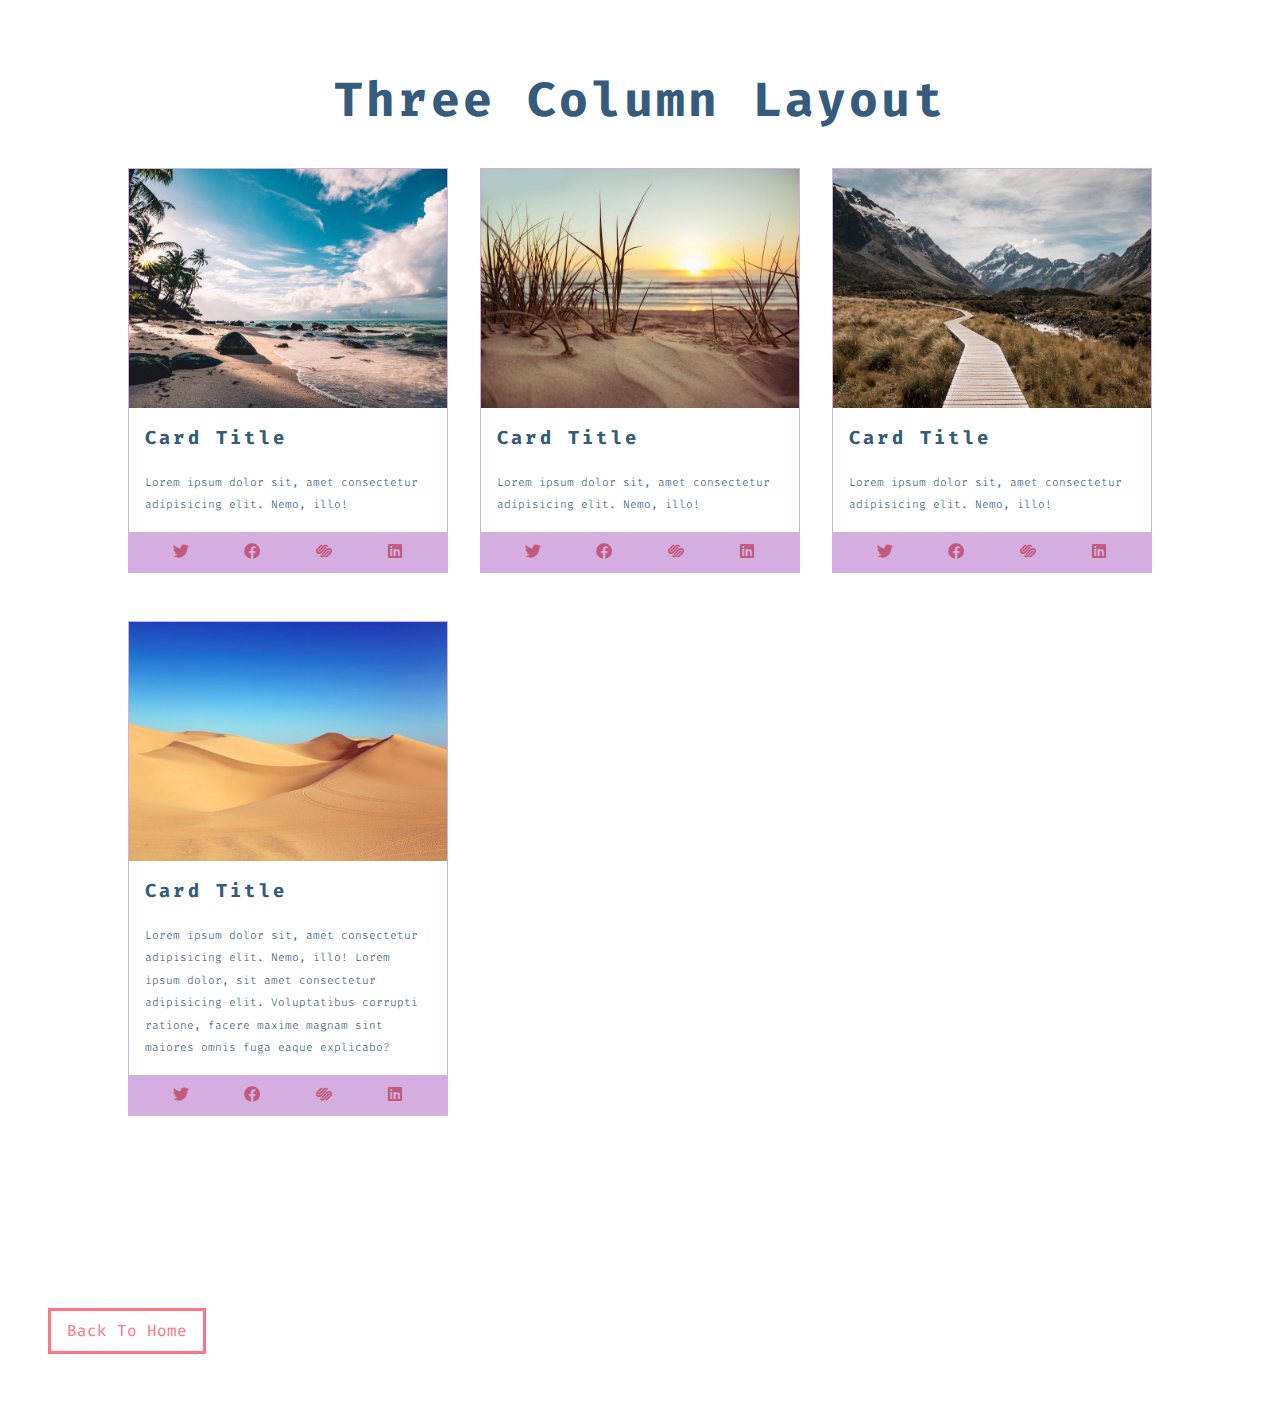
<file: cards.html>
<!DOCTYPE html>
<html lang="en">
  <head>
    <meta charset="UTF-8" />
    <meta http-equiv="X-UA-Compatible" content="IE=edge" />
    <meta name="viewport" content="width=device-width, initial-scale=1.0" />
    <title>Cards</title>
    <!-- google fonts -->
    <link rel="preconnect" href="https://fonts.gstatic.com" />
    <link
      href="https://fonts.googleapis.com/css2?family=Fira+Code:wght@300;400&display=swap"
      rel="stylesheet"
    />
    <!-- fontawesome -->
    <link
      rel="stylesheet"
      href="./fontawesome-free-5.9.0-web/css/all.min.css"
    />
    <!-- styles css -->
    <link rel="stylesheet" href="./styles.css" />
  </head>
  <body>
    <section class="cards">
      <div class="title">
        <h1>three column layout</h1>
      </div>
      <div class="cards-center">
        <!-- single card -->
        <article class="card">
          <img src="./images/size-image-1.jpeg" alt="" />

          <div class="card-info">
            <h3>card title</h3>
            <p>
              Lorem ipsum dolor sit, amet consectetur adipisicing elit. Nemo,
              illo!
            </p>
          </div>
          <!-- card footer -->
          <div class="card-footer">
            <span>
              <a href="https://twitter.com/" target="_blank"
                ><i class="fab fa-twitter"></i
              ></a>
            </span>
            <span>
              <a href="https://facebook.com/" target="_blank"
                ><i class="fab fa-facebook"></i></a
            ></span>
            <span
              ><a href="https://squarespace.com/" target="_blank"
                ><i class="fab fa-squarespace"></i></a
            ></span>
            <span
              ><a href="https://linkedin.com/" target="_blank"
                ><i class="fab fa-linkedin"></i></a
            ></span>
          </div>
        </article>
        <!-- end of single card -->
        <!-- single card -->
        <article class="card">
          <img src="./images/size-image-2.jpeg" alt="" />

          <div class="card-info">
            <h3>card title</h3>
            <p>
              Lorem ipsum dolor sit, amet consectetur adipisicing elit. Nemo,
              illo!
            </p>
          </div>
          <!-- card footer -->
          <div class="card-footer">
            <span>
              <a href="https://twitter.com/" target="_blank"
                ><i class="fab fa-twitter"></i
              ></a>
            </span>
            <span>
              <a href="https://facebook.com/" target="_blank"
                ><i class="fab fa-facebook"></i></a
            ></span>
            <span
              ><a href="https://squarespace.com/" target="_blank"
                ><i class="fab fa-squarespace"></i></a
            ></span>
            <span
              ><a href="https://linkedin.com/" target="_blank"
                ><i class="fab fa-linkedin"></i></a
            ></span>
          </div>
        </article>
        <!-- end of single card -->
        <!-- single card -->
        <article class="card">
          <img src="./images/size-image-3.jpeg" alt="" />

          <div class="card-info">
            <h3>card title</h3>
            <p>
              Lorem ipsum dolor sit, amet consectetur adipisicing elit. Nemo,
              illo!
            </p>
          </div>
          <!-- card footer -->
          <div class="card-footer">
            <span>
              <a href="https://twitter.com/" target="_blank"
                ><i class="fab fa-twitter"></i
              ></a>
            </span>
            <span>
              <a href="https://facebook.com/" target="_blank"
                ><i class="fab fa-facebook"></i></a
            ></span>
            <span
              ><a href="https://squarespace.com/" target="_blank"
                ><i class="fab fa-squarespace"></i></a
            ></span>
            <span
              ><a href="https://linkedin.com/" target="_blank"
                ><i class="fab fa-linkedin"></i></a
            ></span>
          </div>
        </article>
        <!-- end of single card -->
        <!-- single card -->
        <article class="card">
          <img src="./images/size-image-4.jpeg" alt="" />

          <div class="card-info">
            <h3>card title</h3>
            <p>
              Lorem ipsum dolor sit, amet consectetur adipisicing elit. Nemo,
              illo! Lorem ipsum dolor, sit amet consectetur adipisicing elit.
              Voluptatibus corrupti ratione, facere maxime magnam sint maiores
              omnis fuga eaque explicabo?
            </p>
          </div>
          <!-- card footer -->
          <div class="card-footer">
            <span>
              <a href="https://twitter.com/" target="_blank"
                ><i class="fab fa-twitter"></i
              ></a>
            </span>
            <span>
              <a href="https://facebook.com/" target="_blank"
                ><i class="fab fa-facebook"></i></a
            ></span>
            <span
              ><a href="https://squarespace.com/" target="_blank"
                ><i class="fab fa-squarespace"></i></a
            ></span>
            <span
              ><a href="https://linkedin.com/" target="_blank"
                ><i class="fab fa-linkedin"></i></a
            ></span>
          </div>
        </article>
        <!-- end of single card -->
      </div>
    </section>
    <a href="index.html" class="btn">back to home</a>
  </body>
</html>
</file>
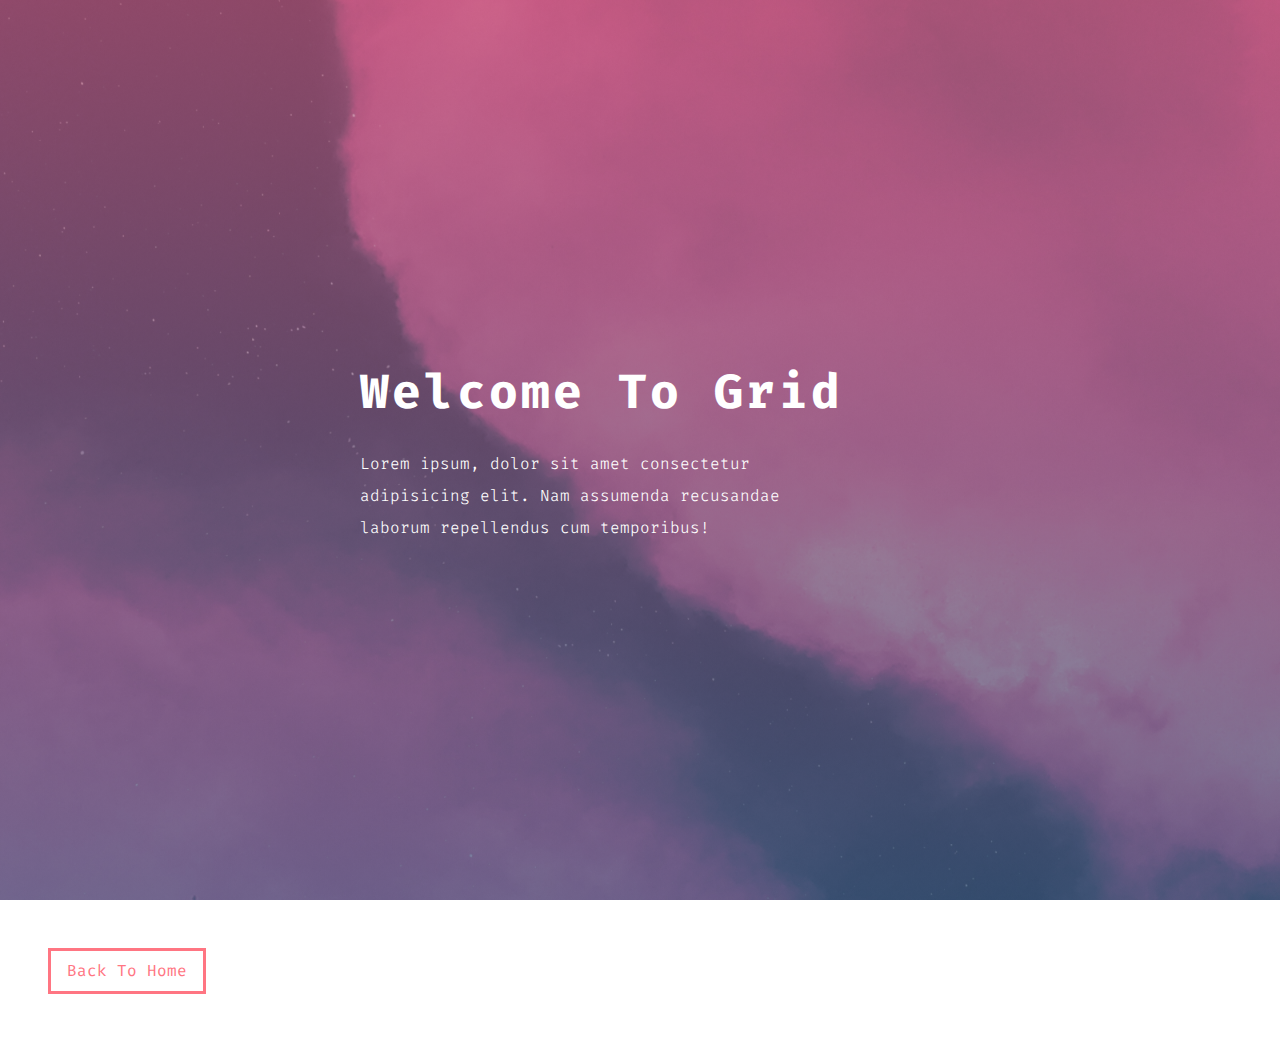
<file: hero.html>
<!DOCTYPE html>
<html lang="en">
  <head>
    <meta charset="UTF-8" />
    <meta http-equiv="X-UA-Compatible" content="IE=edge" />
    <meta name="viewport" content="width=device-width, initial-scale=1.0" />
    <title>Hero</title>
    <!-- google fonts -->
    <link rel="preconnect" href="https://fonts.gstatic.com" />
    <link
      href="https://fonts.googleapis.com/css2?family=Fira+Code:wght@300;400&display=swap"
      rel="stylesheet"
    />
    <!-- fontawesome -->
    <link
      rel="stylesheet"
      href="./fontawesome-free-5.9.0-web/css/all.min.css"
    />
    <!-- styles css -->
    <link rel="stylesheet" href="./styles.css" />
  </head>
  <body>
    <header class="hero-header">
      <div class="hero-banner">
        <h1>welcome to grid</h1>
        <p>
          Lorem ipsum, dolor sit amet consectetur adipisicing elit. Nam
          assumenda recusandae laborum repellendus cum temporibus!
        </p>
      </div>
    </header>
    <a href="index.html" class="btn">back to home</a>
  </body>
</html>
</file>
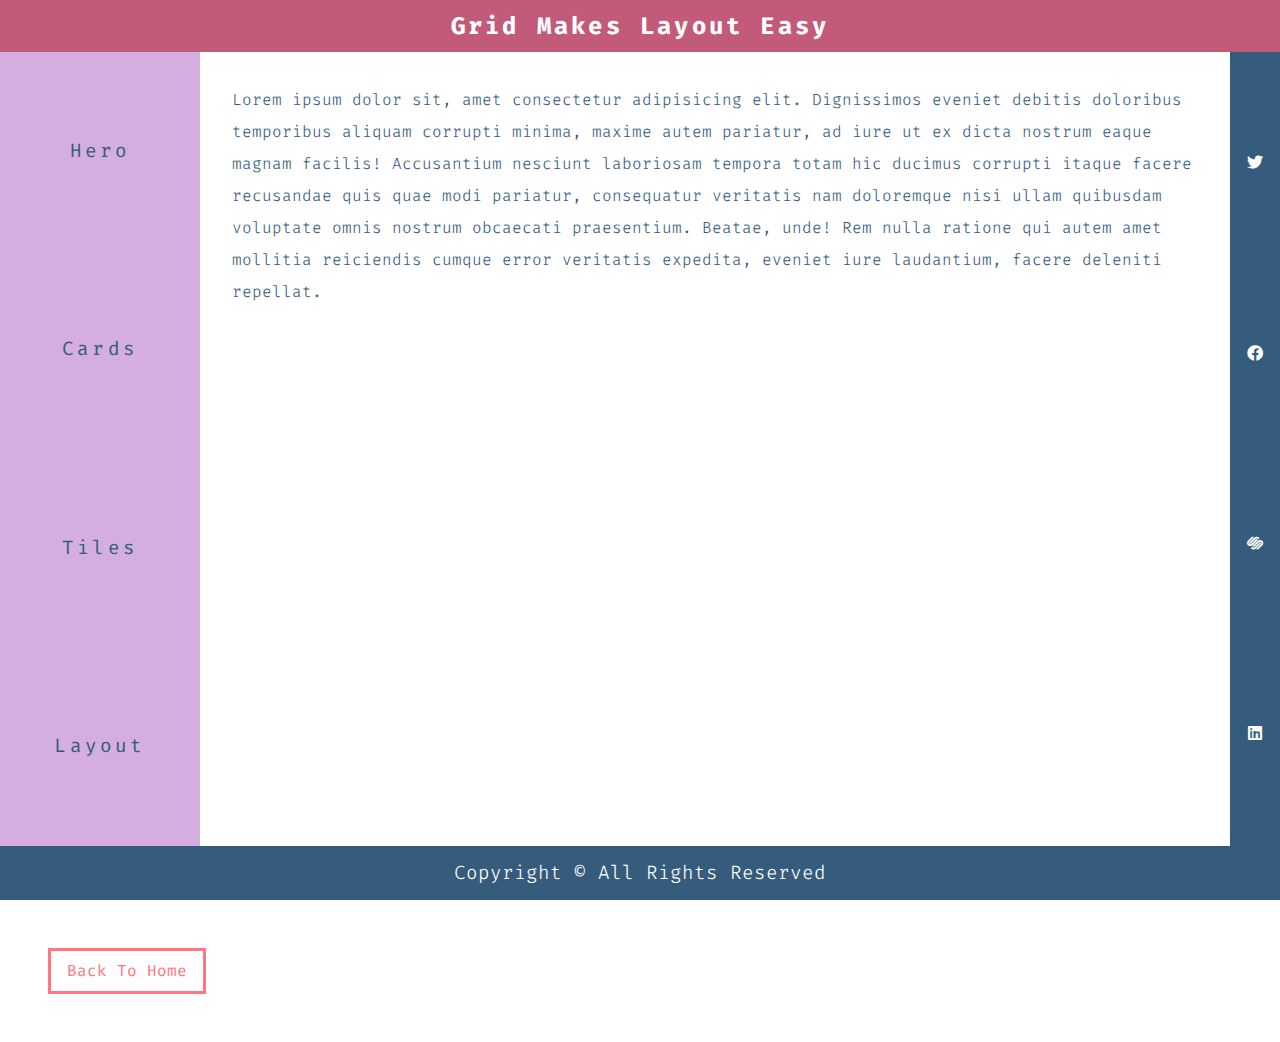
<file: layout.html>
<!DOCTYPE html>
<html lang="en">
  <head>
    <meta charset="UTF-8" />
    <meta http-equiv="X-UA-Compatible" content="IE=edge" />
    <meta name="viewport" content="width=device-width, initial-scale=1.0" />
    <title>Layout</title>
    <!-- google fonts -->
    <link rel="preconnect" href="https://fonts.gstatic.com" />
    <link
      href="https://fonts.googleapis.com/css2?family=Fira+Code:wght@300;400&display=swap"
      rel="stylesheet"
    />
    <!-- fontawesome -->
    <link
      rel="stylesheet"
      href="./fontawesome-free-5.9.0-web/css/all.min.css"
    />
    <!-- styles css -->
    <link rel="stylesheet" href="./styles.css" />
  </head>
  <body>
    <main class="main">
      <!-- header -->
      <header class="header">
        <h2>grid makes layout easy</h2>
      </header>
      <!-- navbar -->
      <nav class="navbar">
        <ul>
          <li>
            <a href="hero.html">hero</a>
          </li>
          <li>
            <a href="cards.html">cards</a>
          </li>
          <li>
            <a href="tiles.html">tiles</a>
          </li>
          <li>
            <a href="layout.html">layout</a>
          </li>
        </ul>
      </nav>
      <!-- content -->
      <section class="content">
        <p>
          Lorem ipsum dolor sit, amet consectetur adipisicing elit. Dignissimos
          eveniet debitis doloribus temporibus aliquam corrupti minima, maxime
          autem pariatur, ad iure ut ex dicta nostrum eaque magnam facilis!
          Accusantium nesciunt laboriosam tempora totam hic ducimus corrupti
          itaque facere recusandae quis quae modi pariatur, consequatur
          veritatis nam doloremque nisi ullam quibusdam voluptate omnis nostrum
          obcaecati praesentium. Beatae, unde! Rem nulla ratione qui autem amet
          mollitia reiciendis cumque error veritatis expedita, eveniet iure
          laudantium, facere deleniti repellat.
        </p>
      </section>
      <!-- sidebar -->
      <section class="sidebar">
        <span>
          <a href="https://twitter.com/" target="_blank"
            ><i class="fab fa-twitter"></i
          ></a>
        </span>
        <span>
          <a href="https://facebook.com/" target="_blank"
            ><i class="fab fa-facebook"></i></a
        ></span>
        <span
          ><a href="https://squarespace.com/" target="_blank"
            ><i class="fab fa-squarespace"></i></a
        ></span>
        <span
          ><a href="https://linkedin.com/" target="_blank"
            ><i class="fab fa-linkedin"></i></a
        ></span>
      </section>
      <!-- footer -->
      <div class="footer">
        <p>copyright &copy; all rights reserved</p>
      </div>
    </main>
    <a href="index.html" class="btn">back to home</a>
  </body>
</html>
</file>
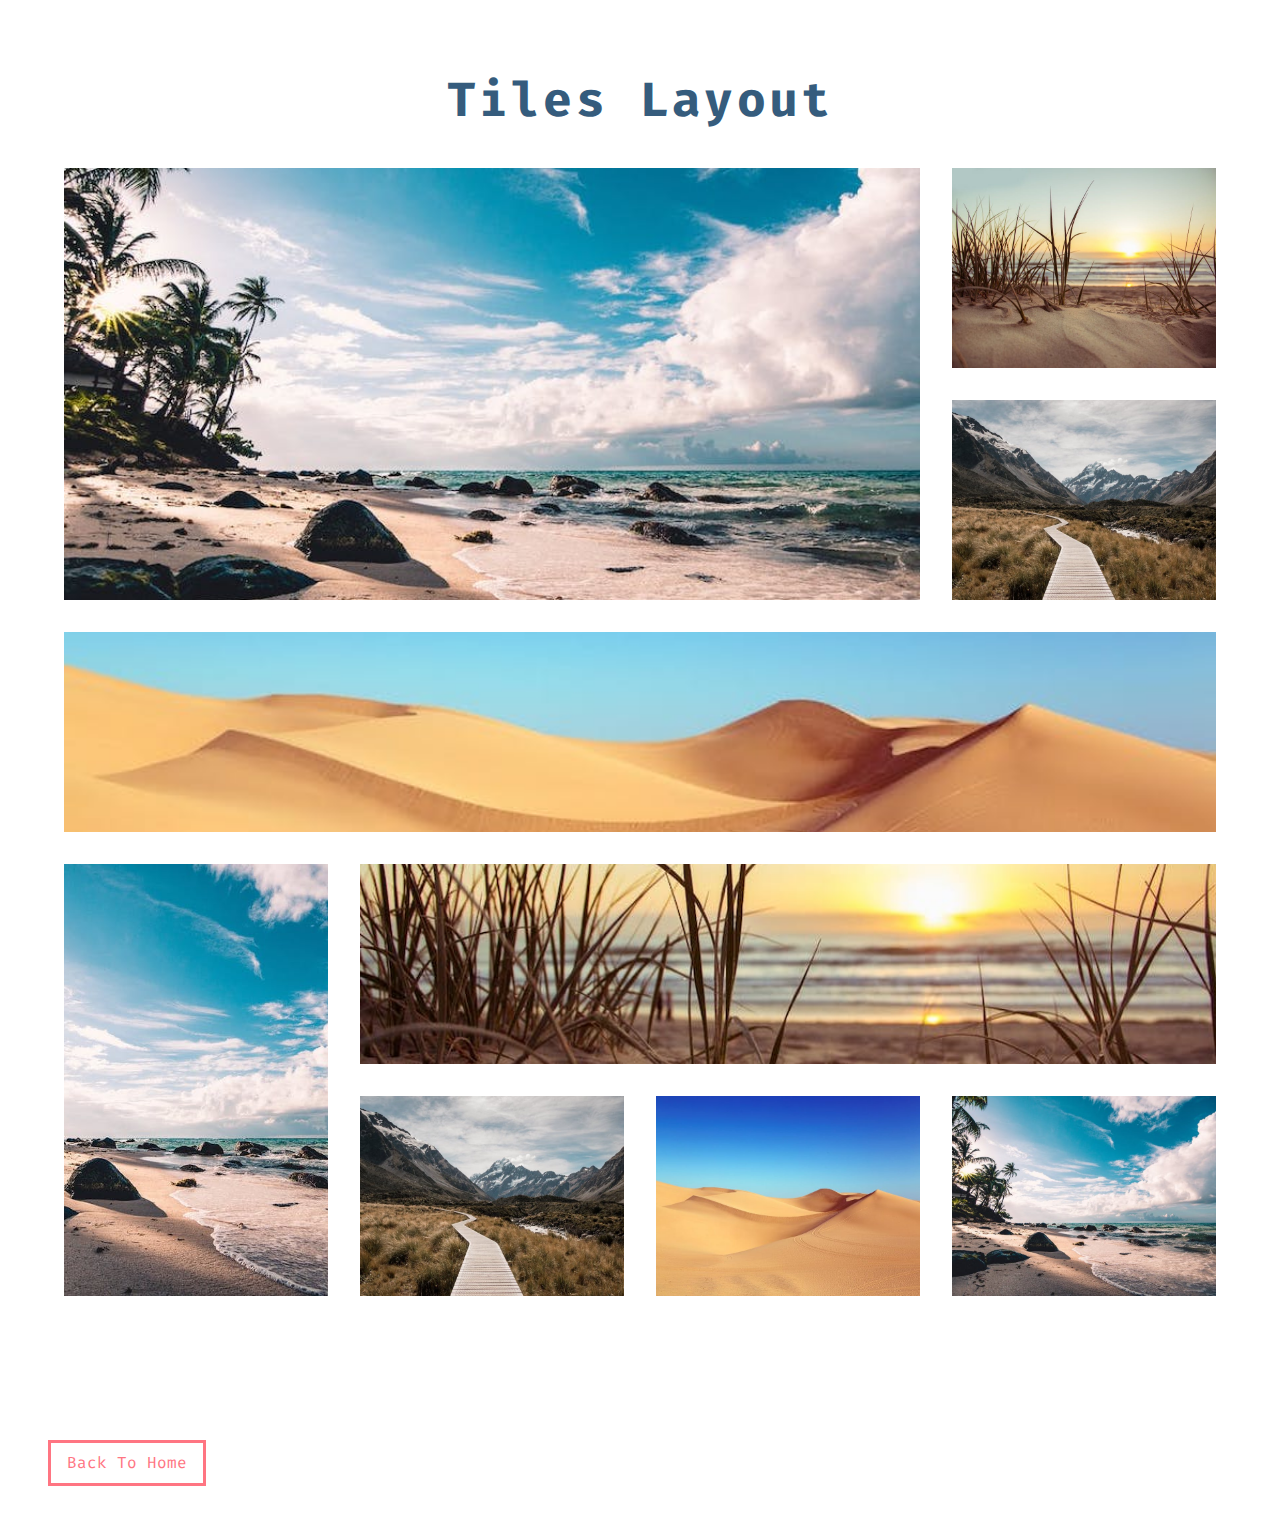
<file: tiles.html>
<!DOCTYPE html>
<html lang="en">
  <head>
    <meta charset="UTF-8" />
    <meta http-equiv="X-UA-Compatible" content="IE=edge" />
    <meta name="viewport" content="width=device-width, initial-scale=1.0" />
    <title>Tiles</title>
    <!-- google fonts -->
    <link rel="preconnect" href="https://fonts.gstatic.com" />
    <link
      href="https://fonts.googleapis.com/css2?family=Fira+Code:wght@300;400&display=swap"
      rel="stylesheet"
    />
    <!-- fontawesome -->
    <link
      rel="stylesheet"
      href="./fontawesome-free-5.9.0-web/css/all.min.css"
    />
    <!-- styles css -->
    <link rel="stylesheet" href="./styles.css" />
  </head>
  <body>
    <section class="tiles">
      <div class="title">
        <h1>tiles layout</h1>
      </div>
      <div class="tiles-center">
        <!-- single tile -->
        <article class="tile-1">
          <img src="./images/size-image-1.jpeg" alt="" />
        </article>
        <!-- end of single tile -->
        <!-- single tile -->
        <article class="tile-2">
          <img src="./images/size-image-2.jpeg" alt="" />
        </article>
        <!-- end of single tile -->
        <!-- single tile -->
        <article class="tile-3">
          <img src="./images/size-image-3.jpeg" alt="" />
        </article>
        <!-- end of single tile -->
        <!-- single tile -->
        <article class="tile-4">
          <img src="./images/size-image-4.jpeg" alt="" />
        </article>
        <!-- end of single tile -->
        <!-- single tile -->
        <article class="tile-5">
          <img src="./images/size-image-1.jpeg" alt="" />
        </article>
        <!-- end of single tile -->
        <!-- single tile -->
        <article class="tile-6">
          <img src="./images/size-image-2.jpeg" alt="" />
        </article>
        <!-- end of single tile -->
        <!-- single tile -->
        <article class="tile-7">
          <img src="./images/size-image-3.jpeg" alt="" />
        </article>
        <!-- end of single tile -->
        <!-- single tile -->
        <article class="tile-8">
          <img src="./images/size-image-4.jpeg" alt="" />
        </article>
        <!-- end of single tile -->
        <!-- single tile -->
        <article class="tile-9">
          <img src="./images/size-image-1.jpeg" alt="" />
        </article>
        <!-- end of single tile -->
      </div>
    </section>
    <a href="index.html" class="btn">back to home</a>
  </body>
</html>
</file>
<file: styles.css>
/* 
==============
Variables
==============
*/
:root {
  --primaryColor: rgb(194, 90, 121);
  --secondaryColor: #ff7582;
  --mainDark: rgb(53, 92, 125);
  --mainWhite: #fff;
  --offWhite: #f7f7f7;
  --darkPlum: #d4aee0;
  --mainTransition: all 0.3s linear;
  --mainSpacing: 0.2rem;
}
/* 
==============
Global Styles
==============
*/
* {
  margin: 0;
  padding: 0;
  box-sizing: border-box;
}
body {
  font-family: "Fira Code", monospace;
  color: var(--mainDark);
  background: var(--mainWhite);
  line-height: 1.5;
}
a {
  text-decoration: none;
}
img {
  width: 100%;
  display: block;
}
h1,
h2,
h3 {
  text-transform: capitalize;
  letter-spacing: var(--mainSpacing);
  margin-bottom: 1.25rem;
}
h1 {
  font-size: 3rem;
}
h2 {
  margin-bottom: 0;
}
p {
  font-weight: 300;
  font-size: 0.7rem;
  line-height: 2;
}
/* button */
.btn {
  display: inline-block;
  padding: 0.5rem 1rem;
  text-transform: capitalize;
  border: 3px solid var(--secondaryColor);
  color: var(--secondaryColor);
  margin: 3rem;
  transition: var(--mainTransition);
}
.btn:hover {
  background: var(--secondaryColor);
  color: var(--mainWhite);
}
/* 
==============
Main Navbar
==============
*/
.main-navbar {
  background: var(--darkPlum);
  padding: 0 2rem;
}
.main-navbar li {
  list-style: none;
}
.main-navbar a {
  text-transform: capitalize;
  display: block;
  padding: 1rem 0;
  color: var(--primaryColor);
  letter-spacing: var(--mainSpacing);
  transition: var(--mainTransition);
}
.main-navbar a:hover {
  color: var(--mainDark);
}
@media screen and (min-width: 992px) {
  .main-navbar ul {
    max-width: 1170px;
    margin: 0 auto;
    display: grid;
    grid-template-columns: repeat(4, 1fr);
  }
  .main-navbar a {
    text-align: center;
  }
}
/*
==============
Hero
==============
*/
.hero-header {
  min-height: 100vh;
  background: var(--primaryColor);
  color: var(--mainWhite);
  display: grid;
  justify-content: center;
  align-items: center;
}
.hero-banner {
  /* background: blue;
  text-align: center; */
  padding: 0 1rem;
}
.hero-banner p {
  width: 80%;
  max-width: 560px;
  font-size: 1rem;
}
@media screen and (max-width: 600px) {
  .hero-banner {
    padding: 0 3rem;
  }
}
@media screen and (min-width: 768px) {
  .hero-header {
    background: linear-gradient(
        rgba(194, 90, 121, 0.65),
        rgba(53, 92, 125, 0.65)
      ),
      url(./images/image-2.jpg) center/cover fixed no-repeat;
  }
}
/*
==============
Cards
==============
*/
.title {
  text-align: center;
}
.cards {
  padding: 4rem 0;
}
.cards-center {
  width: 80vw;
  max-width: 1170px;
  margin: 2rem auto;
}
.card {
  border: 1px solid var(--darkPlum);
  margin-bottom: 3rem;
}
.card-info {
  padding: 1rem;
}
.card-footer {
  background: var(--darkPlum);
  padding: 0.5rem 1rem;
  display: grid;
  grid-template-columns: repeat(4, 1fr);
  justify-items: center;
}
.card-footer span,
a {
  color: var(--primaryColor);
}
.card-footer span:hover,
a:hover {
  color: var(--mainDark);
}
/* @media screen and (min-width: 768px) {
  .cards-center {
    display: grid;
    grid-template-columns: repeat(2, 1fr);
    column-gap: 2rem;
    
  }
}
@media screen and (min-width: 1170px) {
  .cards-center {
    grid-template-columns: repeat(3, 1fr);
  }
} */

.card {
  display: grid;
  grid-template-columns: 1fr;
  grid-template-rows: auto 1fr auto;
}

.cards-center {
  display: grid;
  column-gap: 2rem;
  grid-template-columns: repeat(auto-fill, minmax(262px, 1fr));
}
/*
==============
Tiles
==============
*/
.tiles {
  padding: 4rem 0;
}
.tiles-center {
  width: 90vw;
  max-width: 1170px;
  margin: 2rem auto;
  display: grid;
  row-gap: 2rem;
}
@media screen and (min-width: 768px) {
  .tiles-center {
    grid-template-columns: repeat(2, 1fr);
    column-gap: 2rem;
  }
}
@media screen and (min-width: 992px) {
  .tiles-center {
    grid-template-columns: repeat(3, 1fr);
  }
}
@media screen and (min-width: 1170px) {
  .tiles-center {
    grid-template-columns: repeat(4, 1fr);
    grid-template-rows: repeat(5, 200px);
    grid-template-areas:
      "a a a b"
      "a a a c"
      "d d d d"
      "e f f f"
      "e g h i";
  }
  .tiles img {
    height: 100%;
    object-fit: cover;
  }
  .tile-1 {
    grid-area: a;
  }
  .tile-2 {
    grid-area: b;
  }
  .tile-3 {
    grid-area: c;
  }
  .tile-4 {
    grid-area: d;
  }
  .tile-5 {
    grid-area: e;
  }
  .tile-6 {
    grid-area: f;
  }
  .tile-7 {
    grid-area: g;
  }
  .tile-8 {
    grid-area: h;
  }
  .tile-9 {
    grid-area: i;
  }
}
/*
==============
Layout
==============
*/
.header {
  background: var(--primaryColor);
  color: var(--mainWhite);
  text-align: center;
  padding: 0.5rem 0;
}
.navbar {
  background: var(--darkPlum);
}
.navbar li {
  list-style-type: none;
}
.navbar a {
  padding: 1rem;
  display: inline-block;
  text-transform: capitalize;
  letter-spacing: var(--mainSpacing);
  font-size: 1.2rem;
  color: var(--mainDark);
  transition: var(--mainTransition);
}
.navbar a:hover {
  color: var(--mainWhite);
}
.content {
  padding: 2rem;
}
.content p {
  font-size: 1rem;
}
.sidebar {
  background: var(--primaryColor);
  padding: 1rem 0;
  display: grid;
  grid-template-columns: repeat(4, 1fr);
  justify-items: center;
}
.sidebar a {
  color: var(--mainWhite);
}
.sidebar a:hover {
  color: var(--mainDark);
}
.footer {
  background: var(--mainDark);
  color: var(--mainWhite);
  text-align: center;
  text-transform: capitalize;
  padding: 0.5rem 0;
}
.footer p {
  font-size: 1.2rem;
}
.main {
  min-height: 100vh;
  display: grid;
  grid-template-columns: 1fr;
  grid-template-rows: auto auto 1fr auto auto;
}
@media screen and (min-width: 768px) {
  .navbar ul {
    display: grid;
    grid-template-columns: repeat(4, 1fr);
    justify-items: center;
  }
}
@media screen and (min-width: 992px) {
  .main {
    grid-template-columns: [start] 200px [col-1-end] 1fr [col-2-end] 50px [end];
    grid-template-rows: [start] auto [row-1-end] 1fr [row-2-end] auto [end];
  }
  .header {
    grid-column: start/end;
    grid-row: start/row-1-end;
  }
  .navbar {
    grid-column: start/col-1-end;
    grid-row: row-1-end/row-2-end;
  }
  .content {
    grid-column: col-1-end/col-2-end;
    grid-row: row-1-end/row-2-end;
  }
  .sidebar {
    grid-column: col-2-end/end;
    grid-row: row-1-end/row-2-end;
  }
  .footer {
    grid-column: start/end;
    grid-row: row-2-end/end;
  }
  .navbar ul {
    grid-template-columns: 1fr;
    align-items: center;
    min-height: 100%;
  }
  .sidebar {
    grid-template-columns: 1fr;
    align-items: center;
    min-height: 100%;
    background: var(--mainDark);
  }
}
</file>
